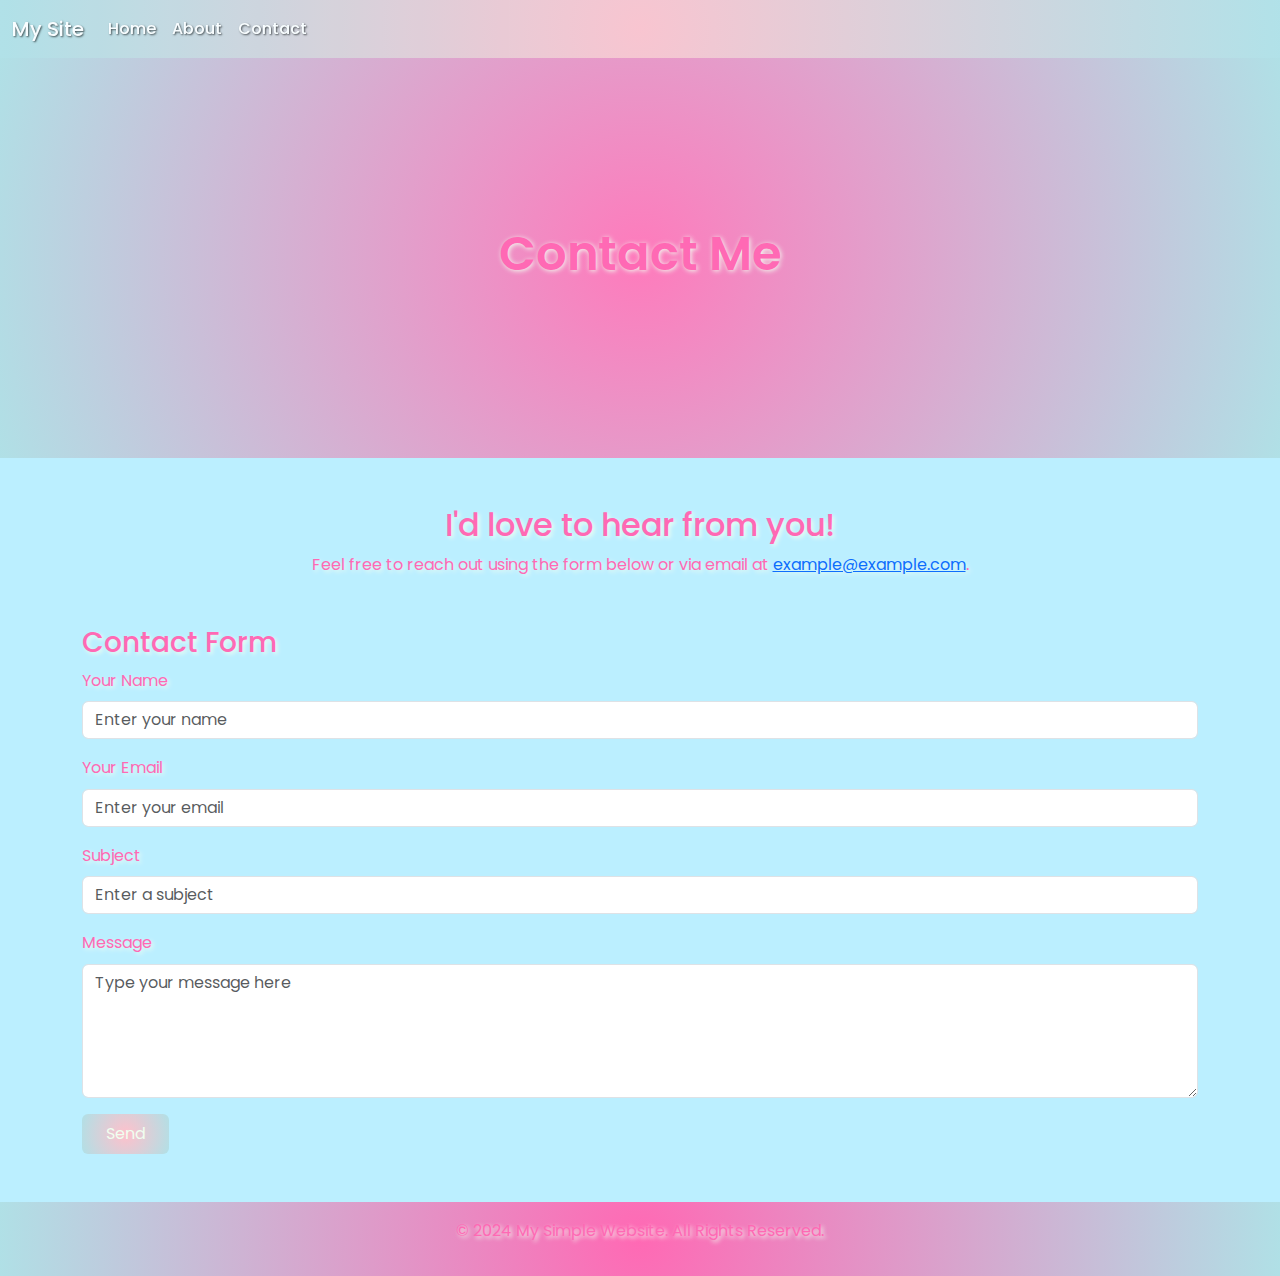
<file: First-website-project/html/contact.html>
<!DOCTYPE html>
<html lang="en">

<head>
    <meta charset="UTF-8">
    <meta name="viewport" content="width=device-width, initial-scale=1.0">
    <title>Contact - My Simple Website</title>
    <!-- Bootstrap CSS -->
    <link href="https://cdn.jsdelivr.net/npm/bootstrap@5.3.0/dist/css/bootstrap.min.css" rel="stylesheet">
    <!-- Google Fonts -->
    <link href="https://fonts.googleapis.com/css2?family=Poppins:wght@300;400;600&display=swap" rel="stylesheet">
    <link rel="stylesheet" href="index.css">
</head>

<body>

    <nav class="navbar navbar-expand-lg navbar-dark"
        style="background: radial-gradient(circle, pink, powderblue); opacity: 0.9;">
        <div class="container-fluid">
            <a class="navbar-brand" href="index.html">My Site</a>
            <button class="navbar-toggler" type="button" data-bs-toggle="collapse" data-bs-target="#navbarNav">
                <span class="navbar-toggler-icon"></span>
            </button>
            <div class="collapse navbar-collapse" id="navbarNav">
                <ul class="navbar-nav">
                    <li class="nav-item">
                        <a class="nav-link" href="index.html">Home</a>
                    </li>
                    <li class="nav-item">
                        <a class="nav-link active" href="about.html">About</a>
                    </li>
                    <li class="nav-item">
                        <a class="nav-link" href="contact.html">Contact</a>
                    </li>
                </ul>
            </div>
        </div>
    </nav>


    <header class="hero-image text-center">
        <h1>Contact Me</h1>
    </header>


    <main class="container my-5">
        <section class="text-center">
            <h2>I'd love to hear from you!</h2>
            <p>Feel free to reach out using the form below or via email at <a
                    href="mailto:example@example.com">example@example.com</a>.</p>
        </section>


        <section class="my-5">
            <h3>Contact Form</h3>
            <form>

                <div class="mb-3">
                    <label for="name" class="form-label">Your Name</label>
                    <input type="text" class="form-control" id="name" placeholder="Enter your name" required>
                </div>

                <div class="mb-3">
                    <label for="email" class="form-label">Your Email</label>
                    <input type="email" class="form-control" id="email" placeholder="Enter your email" required>
                </div>

                <div class="mb-3">
                    <label for="subject" class="form-label">Subject</label>
                    <input type="text" class="form-control" id="subject" placeholder="Enter a subject" required>
                </div>

                <div class="mb-3">
                    <label for="message" class="form-label">Message</label>
                    <textarea class="form-control" id="message" rows="5" placeholder="Type your message here"
                        required></textarea>
                </div>

                <button type="submit" class="btn btn-gradient px-4 py-2">Send</button>
            </form>
        </section>
    </main>


    <footer class="text-center py-3">
        <p>&copy; 2024 My Simple Website. All Rights Reserved.</p>
    </footer>


    <script src="https://cdn.jsdelivr.net/npm/bootstrap@5.3.0/dist/js/bootstrap.bundle.min.js"></script>
</body>

</html>
</file>
<file: First-website-project/html/index.css>
body {
    font-family: 'Poppins', sans-serif;
    line-height: 1.6;
    margin: 0;
    padding: 0;
    color: hotpink;
    background-color: rgb(187, 239, 255);
    text-shadow: 2px 2px 4px honeydew;

}

.hero-image {
    height: 400px;
    display: flex;
    align-items: center;
    justify-content: center;
    color: hotpink;
    text-shadow: 1px 1px 5px honeydew;
    background: radial-gradient(circle, rgb(254, 123, 188), powderblue);

}

.hero-image h1 {
    font-size: 3rem;
    font-weight: 600;

}

.btn-gradient {
    background: radial-gradient(circle, pink, powderblue);
    color: honeydew;
    border: none;
}

.btn-gradient:hover {
    background: radial-gradient(circle, powderblue, pink);
}

footer {
    background: radial-gradient(circle, hotpink, powderblue);
    color: hotpink;
    text-shadow: 2px 2px 4px honeydew;
}

img {
    width: 100%;
    height: auto;
}

.navbar .nav-link,
.navbar .navbar-brand {
    color: #ffffff;
    text-shadow: 1px 1px 2px rgba(0, 0, 0, 0.7);
    font-weight: 500;
}

.navbar .nav-link:hover,
.navbar .navbar-brand:hover {
    color: hotpink;
    text-shadow: 1px 1px 4px rgba(0, 255, 255, 0.961);
}

.navbar {
    background: radial-gradient(circle, rgb(254, 123, 188), rgb(0, 242, 255));
    opacity: 0.9;
    border: none;
}
</file>
